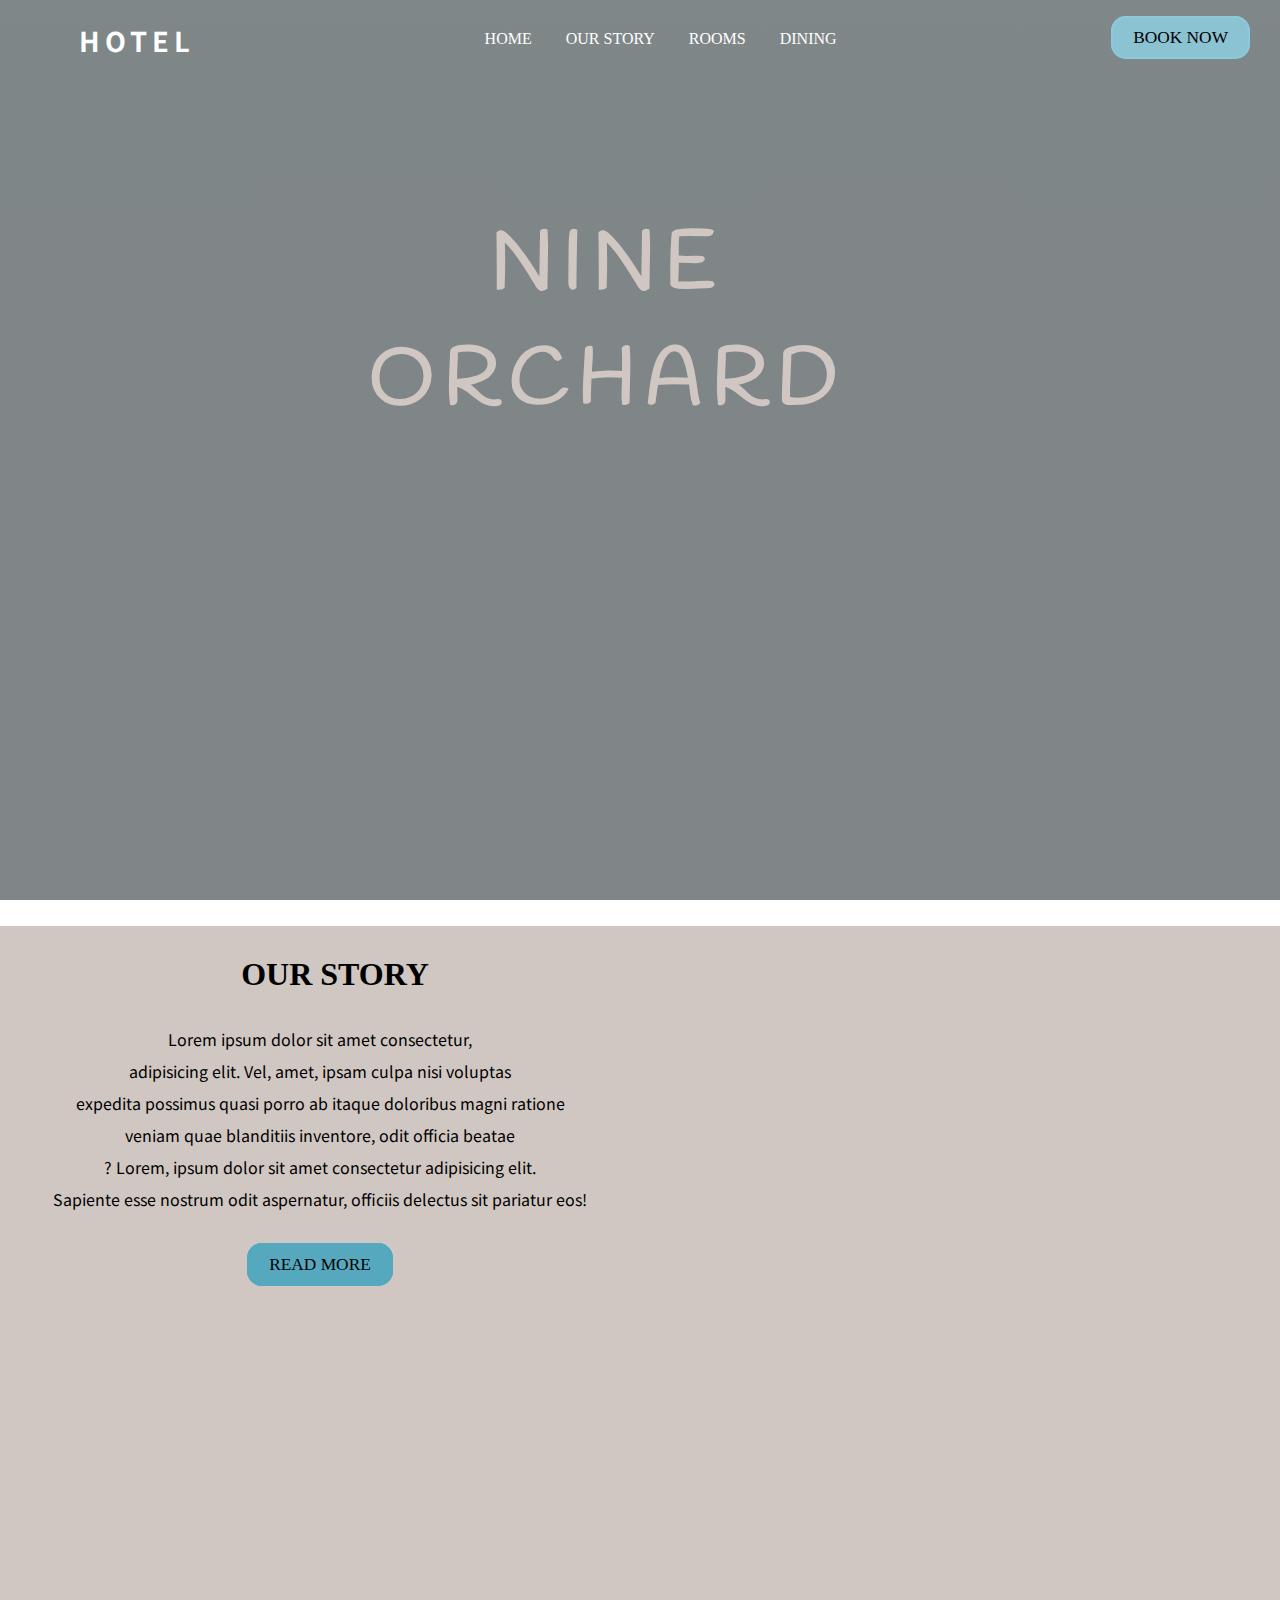
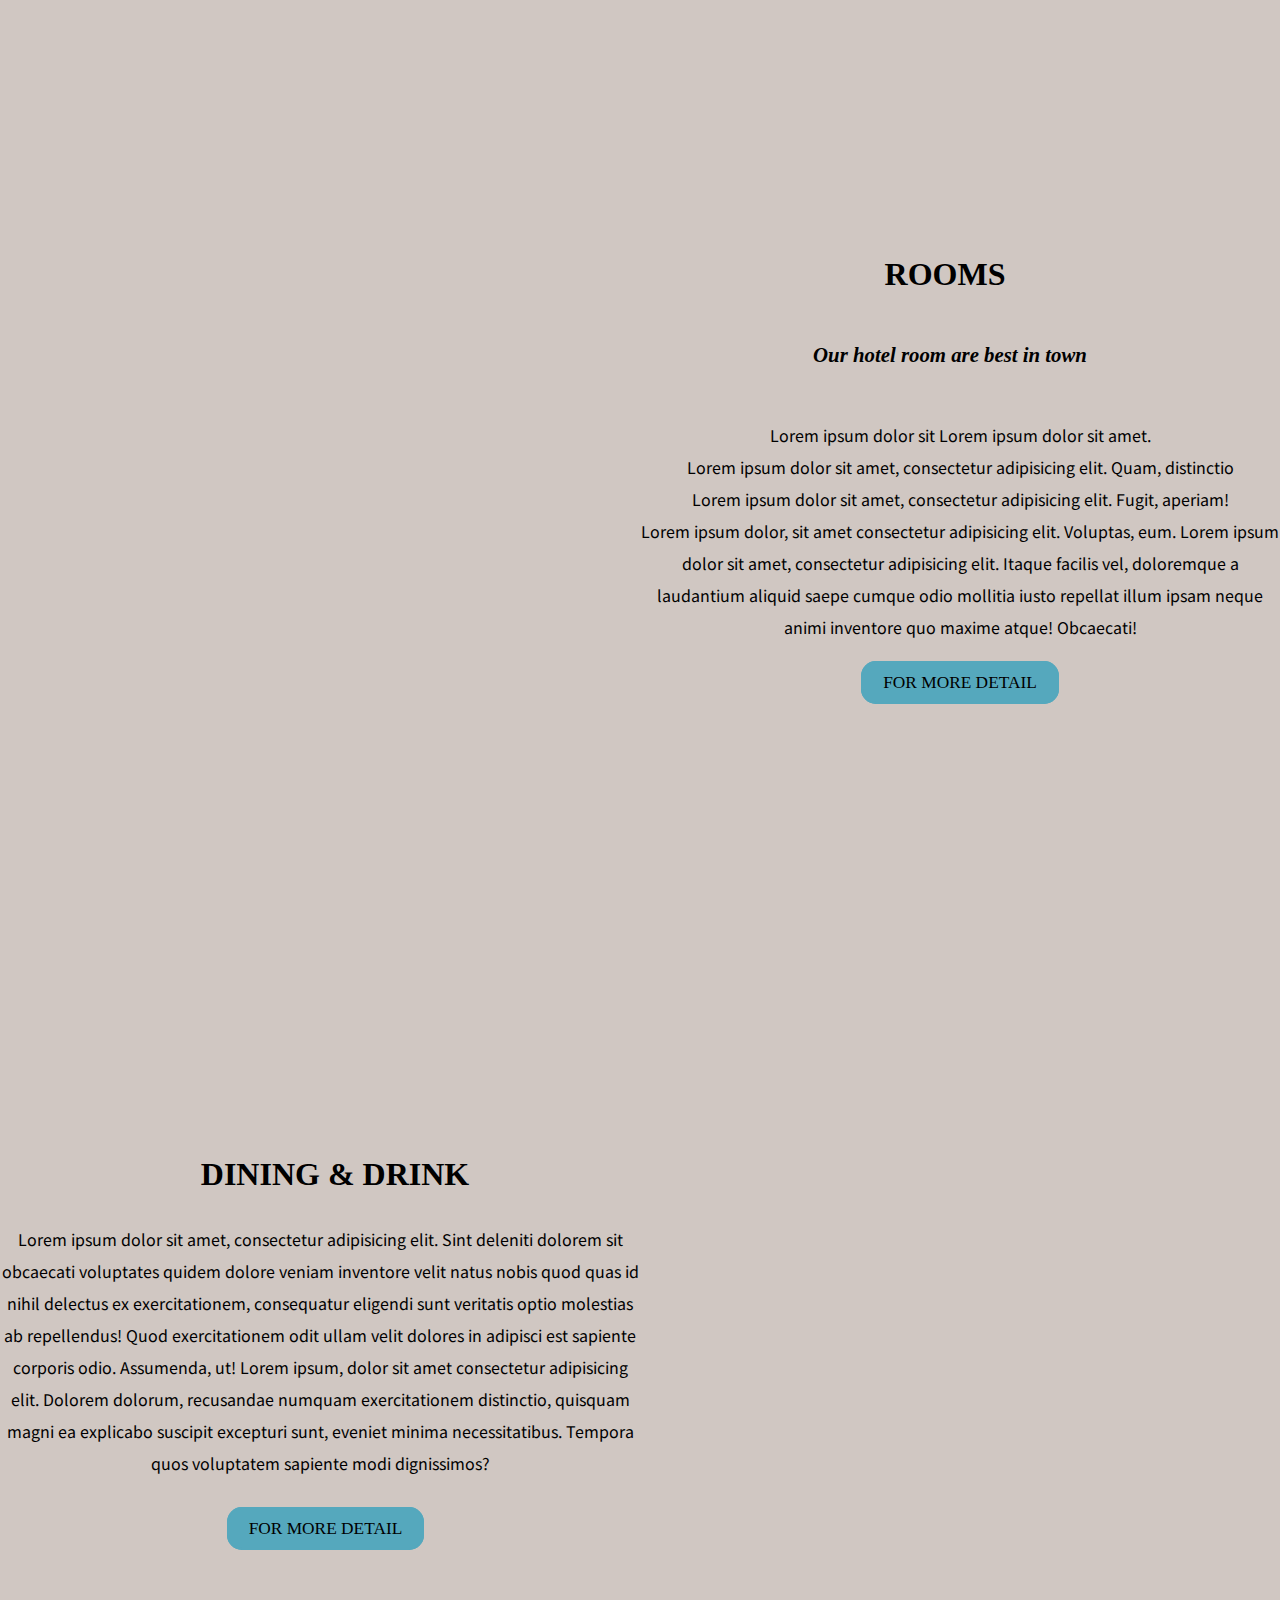
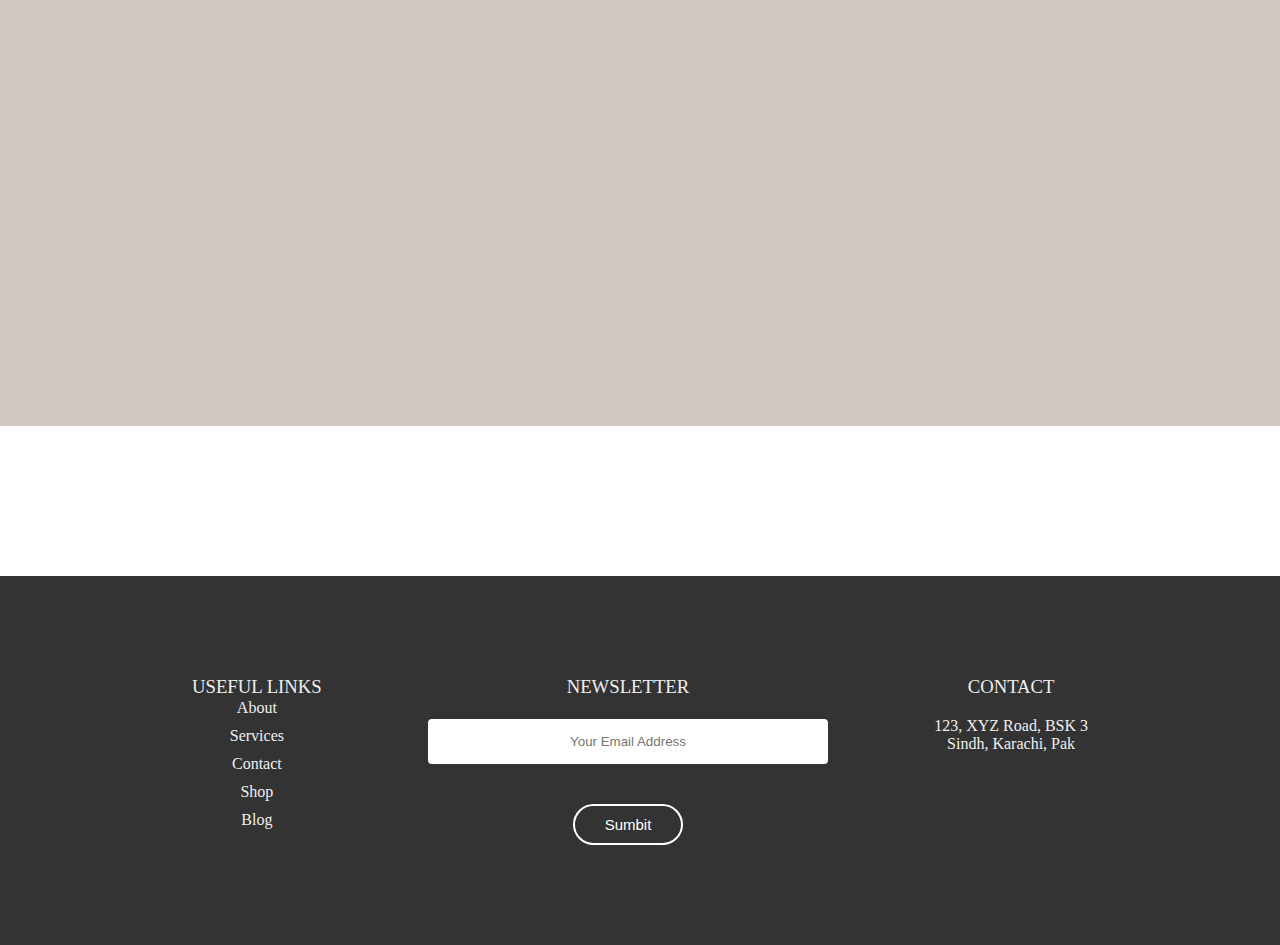
<file: index.html>
<!DOCTYPE html>
<html lang="en">

<head>
    <meta charset="UTF-8">
    <meta http-equiv="X-UA-Compatible" content="IE=edge">
    <meta name="viewport" content="width=device-width, initial-scale=1.0">
    <title>hotels</title>
    <link rel="stylesheet" href="hotel.css">
</head>

<body>

    <header class="content">
        <nav id="navbar">
            <h1 class="logo">
                <a href="#">HOTEL</a>
            </h1>

            <div class="menu">
                <ul>
                    <li><a href="#" class="home">HOME</a></li>
                    <li><a href="#" class="ourstory">OUR STORY</a></li>
                    <li><a href="#" class="rooms">ROOMS</a></li>
                    <li><a href="#" class="din">DINING</a></li>

                </ul>
            </div>

            <div class="btn-t"> <button class="btn"> <a href="#">BOOK NOW</a></button></div>
        </nav>

        <div class="mainlogo">
            <h1>NINE<br>ORCHARD
            </h1>

        </div>
    </header>

    <main>

        <section id="ourstory">
            <div class="our-img"></div>
            <div class="our-content">
                <h1>OUR STORY</h1>
                <p>Lorem ipsum dolor sit amet consectetur, <br> adipisicing elit. Vel, amet, ipsam culpa nisi voluptas
                    <br> expedita possimus quasi porro ab itaque doloribus magni ratione <br> veniam quae blanditiis
                    inventore, odit officia beatae <br> ?
                    Lorem, ipsum dolor sit amet consectetur adipisicing elit. <br> Sapiente esse nostrum odit
                    aspernatur, officiis delectus sit pariatur eos!

                </p>
                <button><a href="#">READ MORE</a></button>
            </div>
        </section>


        <section id="room-txt">
            <div class="room-img"></div>
            <div class="room-content">
                <h1>
                    ROOMS
                </h1>
                <h2>
                    Our hotel room are best in town
                </h2>
                <p> <br /> Lorem ipsum dolor sit Lorem ipsum dolor sit amet.
                    <br /> Lorem ipsum dolor sit amet, consectetur adipisicing elit. Quam, distinctio <br />
                    Lorem ipsum dolor sit amet, consectetur adipisicing elit. Fugit, aperiam! <br> Lorem ipsum dolor,
                    sit amet consectetur adipisicing elit. Voluptas, eum.
                    Lorem ipsum dolor sit amet, consectetur adipisicing elit. Itaque facilis vel, doloremque a
                    laudantium aliquid saepe cumque odio mollitia iusto repellat illum ipsam neque animi inventore quo
                    maxime atque! Obcaecati!
                </p>
                <button><a href="#">FOR MORE DETAIL</a></button>
            </div>

        </section>

        <section id="dining-trt">
            <div class="dining-img"></div>
            <div class="dining-content">
                <h1>
                    DINING & DRINK
                </h1>
                <p>Lorem ipsum dolor sit amet, consectetur adipisicing elit. Sint deleniti dolorem sit obcaecati
                    voluptates
                    quidem dolore veniam inventore velit natus nobis quod quas id nihil delectus ex exercitationem,
                    consequatur eligendi sunt veritatis optio molestias ab repellendus! Quod exercitationem odit ullam
                    velit
                    dolores in adipisci est sapiente corporis odio. Assumenda, ut!
                    Lorem ipsum, dolor sit amet consectetur adipisicing elit. Dolorem dolorum, recusandae numquam
                    exercitationem distinctio, quisquam magni ea explicabo suscipit excepturi sunt, eveniet minima
                    necessitatibus. Tempora quos voluptatem sapiente modi dignissimos?
                </p>
                <button><a href="#">FOR MORE DETAIL</a></button>
            </div>
        </section>
    </main>

     <!--footer-->

     <footer>
        <div class="footer">
            <div class="col-1">
                <h3>USEFUL LINKS</h3>
                <a href="#">About</a>
                <a href="#">Services</a>
                <a href="#">Contact</a>
                <a href="#">Shop</a>
                <a href="#">Blog</a>
            </div>
            <div class="col-2">
                <h3>NEWSLETTER</h3>
                <form>
                    <input type="text" placeholder="Your Email Address">
                    <br>
                    <button type="submit">Sumbit</button>
                </form>
            </div>
            <div class="col-3">
                <h3>CONTACT</h3>
                <br />
                <p>123, XYZ Road, BSK 3<br>Sindh, Karachi, Pak</p>
            </div>
        </div>
    </footer>
</body>

</html>
</body>

</html>
</file>
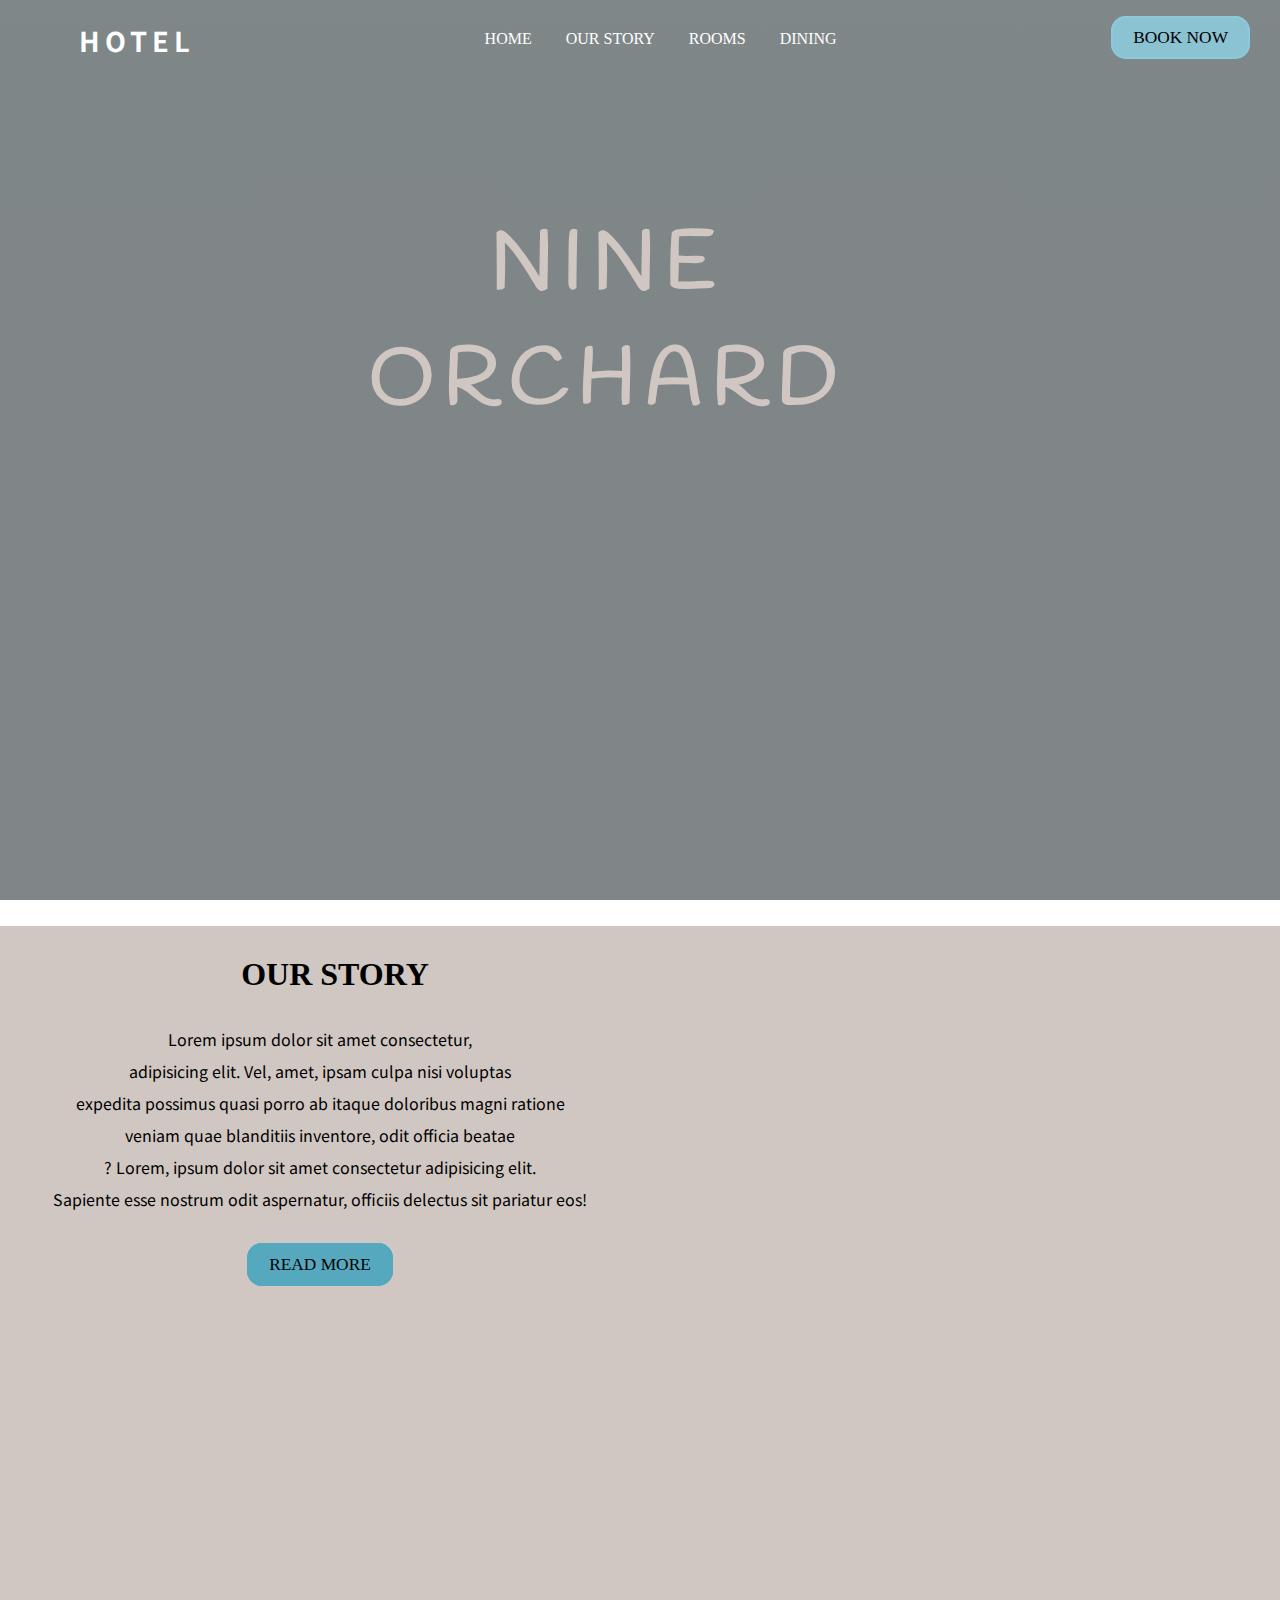
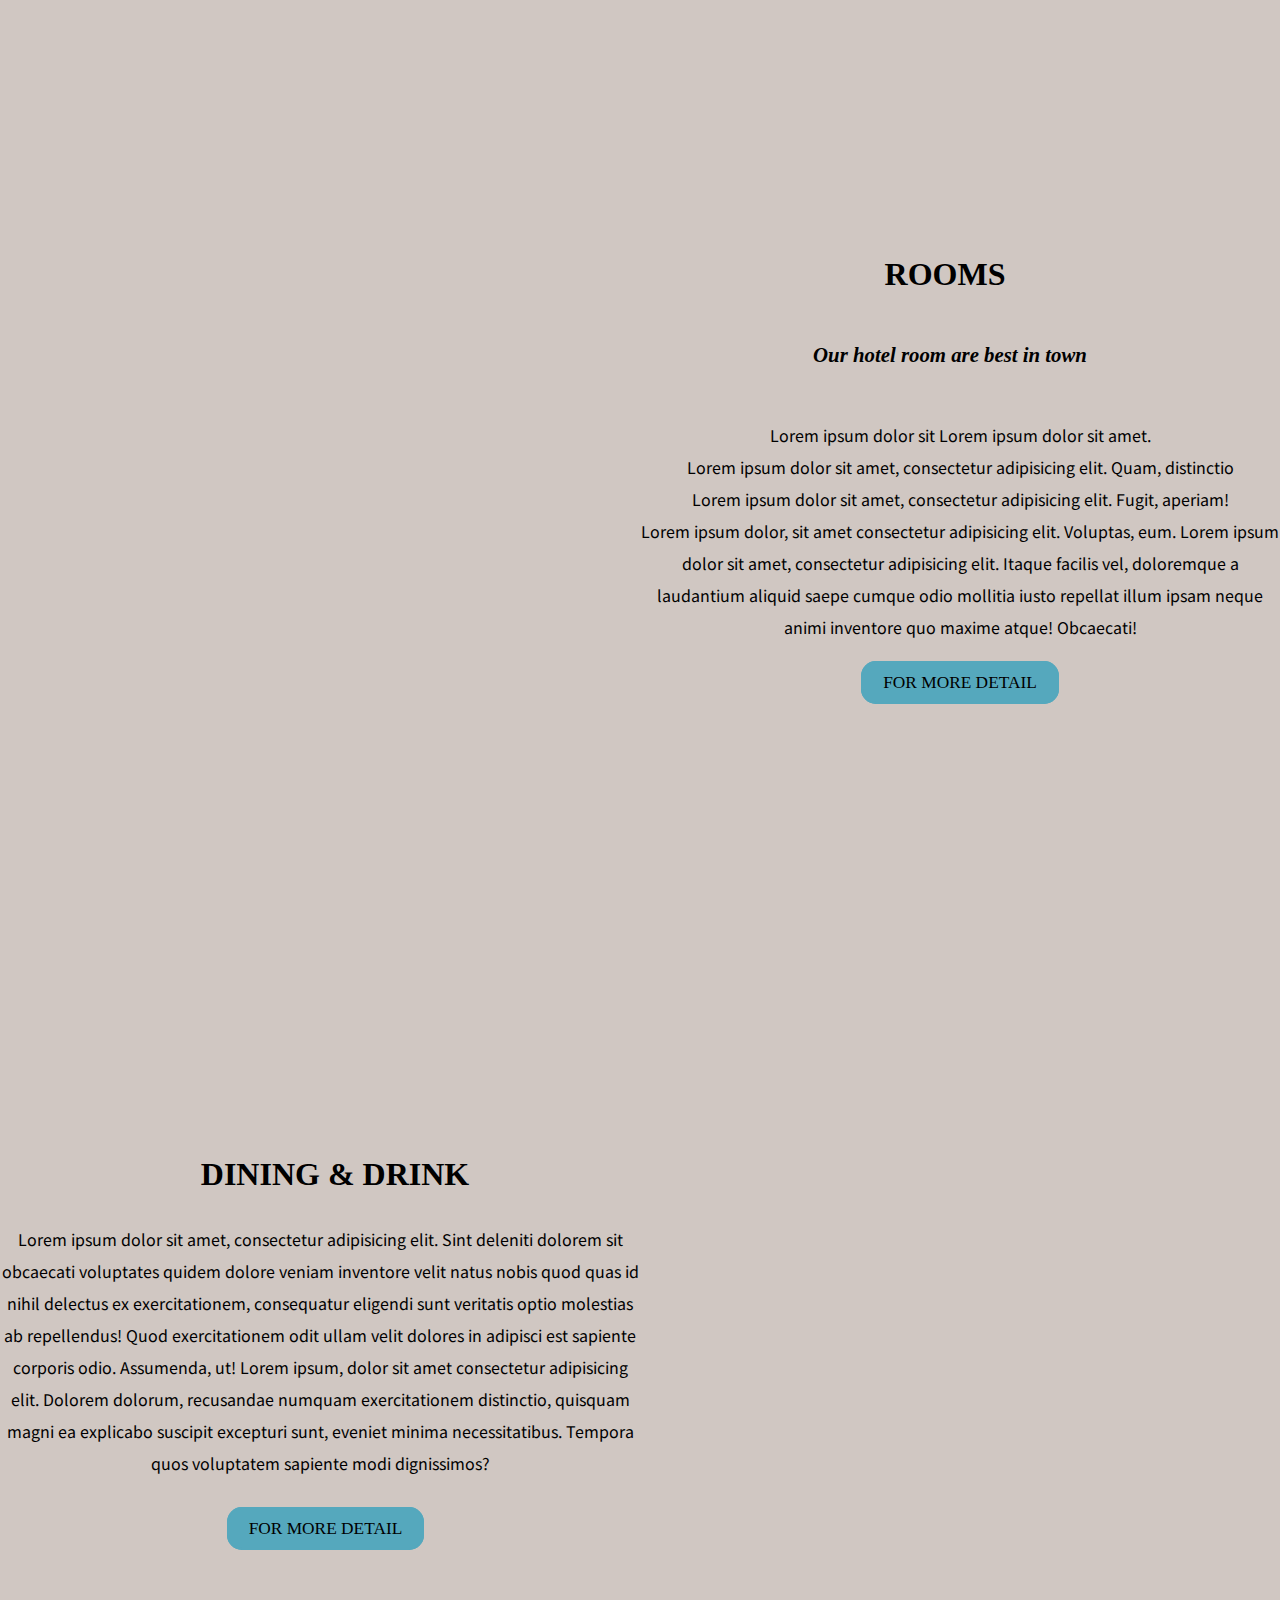
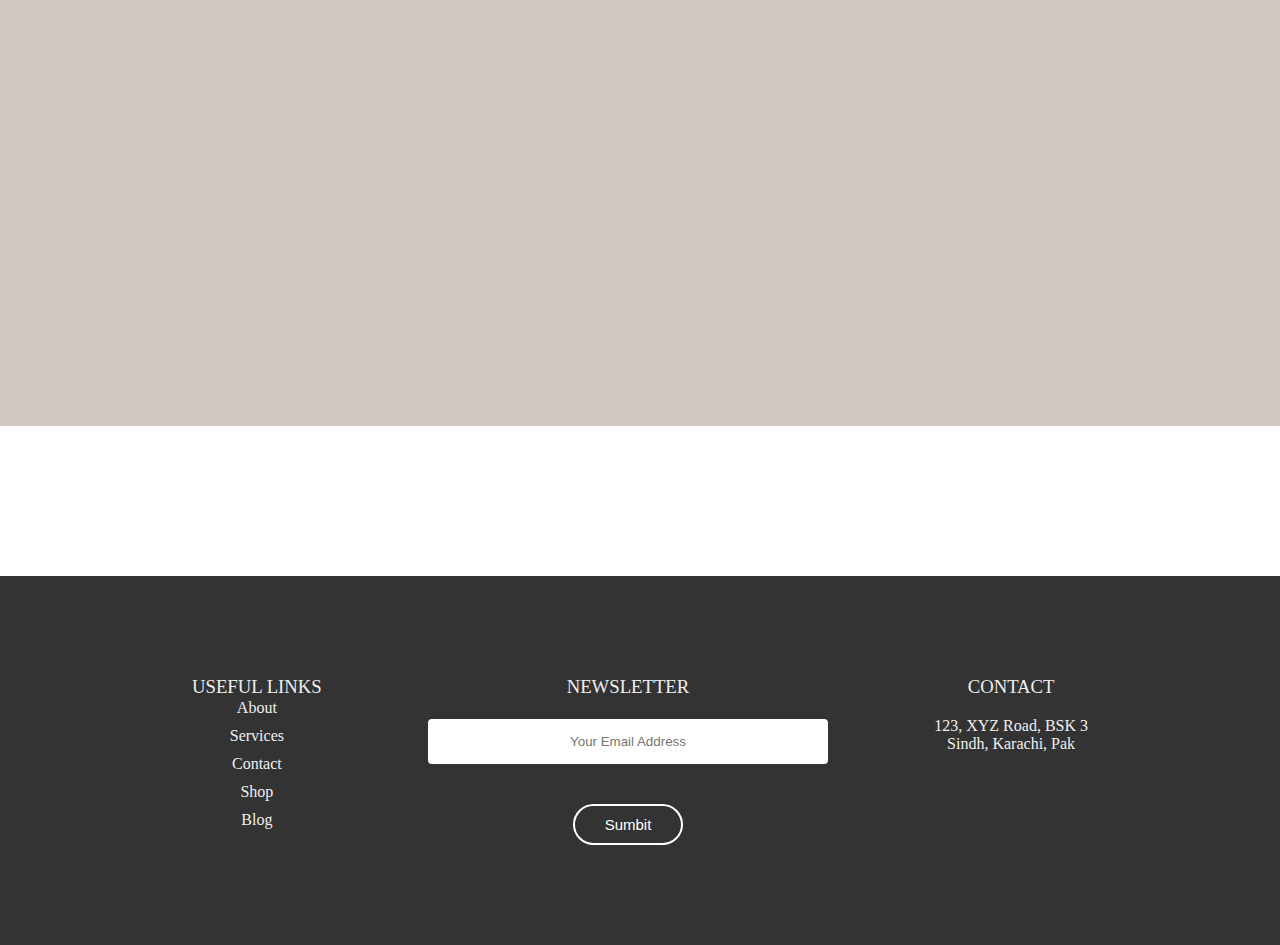
<file: hotel.html>
<!DOCTYPE html>
<html lang="en">

<head>
    <meta charset="UTF-8">
    <meta http-equiv="X-UA-Compatible" content="IE=edge">
    <meta name="viewport" content="width=device-width, initial-scale=1.0">
    <title>hotels</title>
    <link rel="stylesheet" href="hotel.css">
</head>

<body>

    <header class="content">
        <nav id="navbar">
            <h1 class="logo">
                <a href="#">HOTEL</a>
            </h1>

            <div class="menu">
                <ul>
                    <li><a href="#" class="home">HOME</a></li>
                    <li><a href="#" class="ourstory">OUR STORY</a></li>
                    <li><a href="#" class="rooms">ROOMS</a></li>
                    <li><a href="#" class="din">DINING</a></li>

                </ul>
            </div>

            <div class="btn-t"> <button class="btn"> <a href="#">BOOK NOW</a></button></div>
        </nav>

        <div class="mainlogo">
            <h1>NINE<br>ORCHARD
            </h1>

        </div>
    </header>

    <main>

        <section id="ourstory">
            <div class="our-img"></div>
            <div class="our-content">
                <h1>OUR STORY</h1>
                <p>Lorem ipsum dolor sit amet consectetur, <br> adipisicing elit. Vel, amet, ipsam culpa nisi voluptas
                    <br> expedita possimus quasi porro ab itaque doloribus magni ratione <br> veniam quae blanditiis
                    inventore, odit officia beatae <br> ?
                    Lorem, ipsum dolor sit amet consectetur adipisicing elit. <br> Sapiente esse nostrum odit
                    aspernatur, officiis delectus sit pariatur eos!

                </p>
                <button><a href="#">READ MORE</a></button>
            </div>
        </section>


        <section id="room-txt">
            <div class="room-img"></div>
            <div class="room-content">
                <h1>
                    ROOMS
                </h1>
                <h2>
                    Our hotel room are best in town
                </h2>
                <p> <br /> Lorem ipsum dolor sit Lorem ipsum dolor sit amet.
                    <br /> Lorem ipsum dolor sit amet, consectetur adipisicing elit. Quam, distinctio <br />
                    Lorem ipsum dolor sit amet, consectetur adipisicing elit. Fugit, aperiam! <br> Lorem ipsum dolor,
                    sit amet consectetur adipisicing elit. Voluptas, eum.
                    Lorem ipsum dolor sit amet, consectetur adipisicing elit. Itaque facilis vel, doloremque a
                    laudantium aliquid saepe cumque odio mollitia iusto repellat illum ipsam neque animi inventore quo
                    maxime atque! Obcaecati!
                </p>
                <button><a href="#">FOR MORE DETAIL</a></button>
            </div>

        </section>

        <section id="dining-trt">
            <div class="dining-img"></div>
            <div class="dining-content">
                <h1>
                    DINING & DRINK
                </h1>
                <p>Lorem ipsum dolor sit amet, consectetur adipisicing elit. Sint deleniti dolorem sit obcaecati
                    voluptates
                    quidem dolore veniam inventore velit natus nobis quod quas id nihil delectus ex exercitationem,
                    consequatur eligendi sunt veritatis optio molestias ab repellendus! Quod exercitationem odit ullam
                    velit
                    dolores in adipisci est sapiente corporis odio. Assumenda, ut!
                    Lorem ipsum, dolor sit amet consectetur adipisicing elit. Dolorem dolorum, recusandae numquam
                    exercitationem distinctio, quisquam magni ea explicabo suscipit excepturi sunt, eveniet minima
                    necessitatibus. Tempora quos voluptatem sapiente modi dignissimos?
                </p>
                <button><a href="#">FOR MORE DETAIL</a></button>
            </div>
        </section>
    </main>

     <!--footer-->

     <footer>
        <div class="footer">
            <div class="col-1">
                <h3>USEFUL LINKS</h3>
                <a href="#">About</a>
                <a href="#">Services</a>
                <a href="#">Contact</a>
                <a href="#">Shop</a>
                <a href="#">Blog</a>
            </div>
            <div class="col-2">
                <h3>NEWSLETTER</h3>
                <form>
                    <input type="text" placeholder="Your Email Address">
                    <br>
                    <button type="submit">Sumbit</button>
                </form>
            </div>
            <div class="col-3">
                <h3>CONTACT</h3>
                <br />
                <p>123, XYZ Road, BSK 3<br>Sindh, Karachi, Pak</p>
            </div>
        </div>
    </footer>
</body>

</html>
</body>

</html>
</file>
<file: hotel.css>
@import url('https://fonts.googleapis.com/css2?family=Kalam:wght@300&display=swap');

  @import url('https://fonts.googleapis.com/css2?family=Handlee&display=swap');

@import url('https://fonts.googleapis.com/css2?family=Noto+Sans+TC:wght@300&display=swap');

* {
    margin: 0;
    padding: 0;
    box-sizing: border-box;
}

header {
    width: 100%;
    height: 100vh;
    background-image: linear-gradient(rgba(1, 15, 19, 0.5), rgba(1, 12, 15, 0.5)), url('https://images.pexels.com/photos/189296/pexels-photo-189296.jpeg?auto=compress&cs=tinysrgb&w=1260&h=750&dpr=1');
    background-repeat: no-repeat;
    background-size: cover;
    background-position: center center;

}

body {
    font-family: 'Times New Roman', Times, serif;
}

.logo {
    font-family: 'Noto Sans TC', sans-serif;
    font-size: 1.7em;
    padding: 20px 15px;
    letter-spacing: 5px;
    margin-left: 5%;

}

a {
    text-decoration: none;
    color: white;
}

#navbar {
    display: flex;
    justify-content: space-between;
}

#navbar ul {
    list-style: none;
}

#navbar ul li  {
    display: inline-block;
    align-items: center;
    padding: 30px 15px;
}
.menu a{
    position:relative ;
}
.menu a:before{
    content: '';
    position:absolute;
    top: 0;
    left: 0;
    width: 0%;
    height: 100%;
    border-bottom: 3px  solid  #495057;
    margin-top: 5px;
    transition: 0.4s linear;
}
.menu a:hover:before{
    width: 90%;
}

.btn-t .btn {
    margin-top: 18px;
    border-radius: 10px;
    padding: 10px 0px;
    margin-right: 30px;
   background: transparent;
    border-style: hidden;
}

.btn-t a {
    color: white;
    font-size: 16px;

}

.mainlogo {
    color: #d0c7c2;
    margin-right: 5%;
    margin-top: 10%;
    font-family: 'Handlee', cursive;
    font-size: 2.5em;
    text-align: center;
    line-height: 2.9em;
    letter-spacing: 10px;

}

#ourstory {
    height: 100vh;
    background-color: #d0c7c2;
}

#ourstory .our-content {
    margin-top: 2%;
    text-align: center;
}

#ourstory .our-img {
    background-image: url('https://static01.nyt.com/images/2022/07/28/fashion/25NINE-ORCHARD5/merlin_209582241_d40091fa-0cba-4f34-805b-638491ca19fb-articleLarge.jpg?quality=75&auto=webp&disable=upscale');
    background-repeat: no-repeat;
    background-position: center center;
    background-size: cover;
    float: right;
    width: 50%;
    min-height: 100%;
}

.our-content h1 {
    font-family: 'Times New Roman', Times, serif;
    padding: 30px;
    font-size: 2em;
}

.our-content p {
    line-height: 2em;
    font-family: 'Noto Sans TC', sans-serif;
}

.our-content button {
    margin-top: 30px;
    padding: 10px 0;
    border-radius: 15px;
    border-style: hidden;
    background: transparent;
}



.our-content a {
    color: black;
}

#room-txt {
    height: 100vh;
}


#room-txt .room-img {
    background-image: url('https://cf.bstatic.com/images/hotel/max1024x768/374/374600376.jpg');
    background-repeat: no-repeat;
    background-position: center center;
    background-size: cover;
    float: left;
    width: 50%;
    min-height: 100%;
}

#room-txt .room-content {
    text-align: center;

}
.room-content h1 {
    font-family: 'Times New Roman', Times, serif;
    padding: 30px;
    font-size: 2em;
}

.room-content h2 {
    padding: 20px;
    font-size: 1.3em;
    font-style: italic;
}

.room-content p {
    line-height: 2em;
    font-family: 'Noto Sans TC', sans-serif;
}

.room-content button {
    margin-top: 20px;
    padding: 10px 0px;
    border-radius: 15px;
    border-style: hidden;
    background: transparent;
}

.room-content a {
    color: black;
}

#dining-trt {
    height: 100vh;
}

#dining-trt .dining-img {

    background-image: url('https://media.cntraveler.com/photos/636bd1ccf416612506bfe11a/master/w_2143,h_3000,c_limit/NineOrchard-16-HighRes.jpg');
    background-repeat: no-repeat;
    background-position: center center;
    background-size: cover;
    float: right;
    width: 50%;
    min-height: 100%;
}

#dining-trt {
    background-color: #d0c7c2;
}


.dining-content h1 {
    font-family: 'Times New Roman', Times, serif;
    padding: 30px;
    font-size: 2em;
    text-align: center;
}

.dining-content p {
    text-align: center;
    line-height: 2em;
    font-family: 'Noto Sans TC', sans-serif;
}

.dining-content button {
    margin-top: 30px;
    padding: 10px 0px;
    border-radius: 15px;
    border-style: hidden;
    margin-left: 17em;
    background: transparent;
}

.dining-content a {
    color: black;
}

.our-content a{
    padding: 10px 20px;
    border-radius: 15px;
    color: black;
    border: 2px solid #55a8bd;
    font-size:1.3em ;
    font-family:Garamond, serif ;
    transition: 0.8s;
    background-color: #55a8bd;
}
.our-content a:hover{
font-size: 1.4em ;
background: transparent;
border: 1px solid #55a8bd;
}

.dining-content a{
    padding: 10px 20px;
    border-radius: 15px;
    color: black;
    border: 2px solid #55a8bd;
    font-size:1.3em ;
    font-family:Garamond, serif ;
    transition: 0.8s;
    background-color: #55a8bd;
}
.dining-content a:hover{
font-size: 1.4em ;
background: transparent;
border: 1px solid #55a8bd;
}
#room-txt{
    background-color:#d0c7c2 ;
}
.room-content a{
    padding: 10px 20px;
    border-radius: 15px;
    color: black;
    border: 2px solid #55a8bd;
    font-size:1.3em ;
    font-family:Garamond, serif;
    transition: 0.8s;
    background-color: #55a8bd;
}
.room-content a:hover{
font-size: 1.4em ;
background: transparent;
border: 1px solid #55a8bd;
}

.btn-t a{
    padding: 10px 20px;
    border-radius: 15px;
    color: black;
    border: 2px solid #8ccadae5;
    font-size:1.3em ;
    font-family:Garamond, serif ;
    transition: 0.8s;
    background-color: #8ccadae5;
}
.btn-t a:hover{
font-size: 1.4em ;
background: transparent ; 
border: 1px solid #8ccadae5;
}

/*footer */

.footer {
    margin-top: 150px;
    width: 100%;
    padding: 100px 15%;
    background: #333;
    color: #efefef;
    display: flex;
}

.footer div {
    text-align: center;
}

.col-2 {
    flex-grow: 2;
}

.footer div h3 {
    font-weight: 300;
    margin-bottom: 1px;
}

.col-1 a {
    display: block;
    text-decoration: none;
    color: #efefef;
    margin-bottom: 10px;
}

form input {
    width: 400px;
    height: 45px;
    border-radius: 4px;
    text-align: center;
    margin-top: 20px;
    margin-bottom: 40px;
    outline: none;
    border: none;
}

form button {
    background: transparent;
    border: 2px solid #fff;
    color: #fff;
    border-radius: 30px;
    padding: 10px 30px;
    font-size: 15px;
    cursor: pointer;
}
</file>
